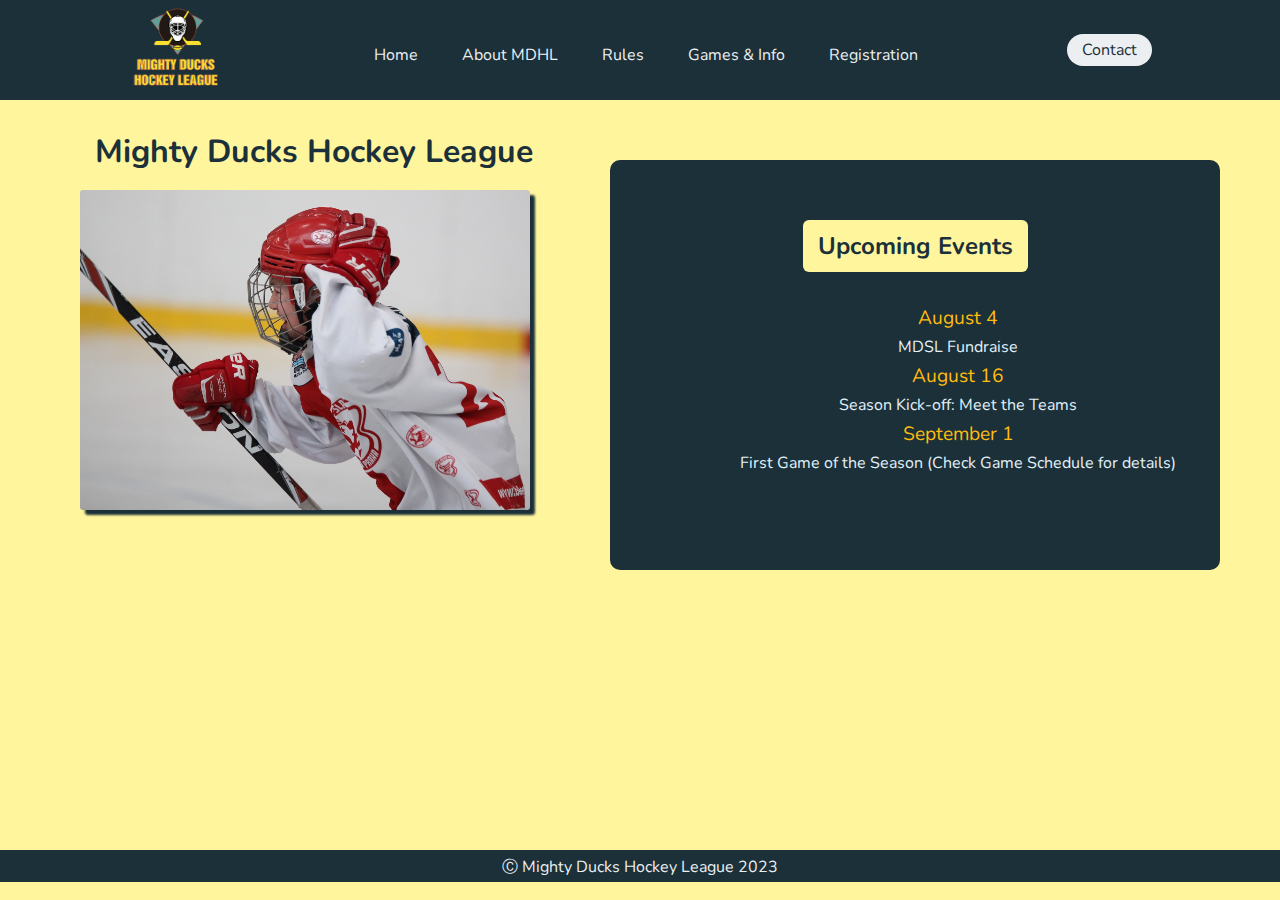
<file: index.html>
<!DOCTYPE html>
<html lang="en">

<head>
    <meta charset="UTF-8">
    <meta http-equiv="X-UA-Compatible" content="IE=edge">
    <meta name="viewport" content="width=device-width, initial-scale=1.0">
    <link rel="stylesheet" href="/styles/style4.css">
    <link rel="shortcut icon" href="assets/Logo_Mighty_ducks-01.ico" type="image/x-icon">
    <title>Mighty Ducks Hockey League</title>
</head>

<body>
    <header>
        <figure>
            <a href="index.html"><img src="assets/Logo_Mighty_ducks-01.png" alt="Logo_Mighty_ducks" id="logo"
                    class="logo"></a>
        </figure>
        <nav>
            <ul class="nav-links">
                <li><a href="#">Home</a></li>
                <li><a href="about.html">About MDHL</a></li>
                <li><a href="rules.html">Rules</a></li>
                <li><a href="game-info.html">Games & Info</a></li>
                <li><a href="registration.html">Registration</a></li>
            </ul>
        </nav>
        <a href="contact.html" class="btn">Contact</a>
    </header>
    <main>
        <aside >
            <h1>Mighty Ducks Hockey League</h1>
            <img src="assets/hockey_1.jpg" alt="hockey_1" id="hockey1" class="img">
        </aside>
        <section >
                <h2>Upcoming Events</h2>
                <dl>
                    <dt>August 4</dt>
                    <dd>MDSL Fundraise</dd>
                    <dt>August 16</dt>
                    <dd>Season Kick-off: Meet the Teams</dd>
                    <dt>September 1</dt>
                    <dd>First Game of the Season (Check Game Schedule for details)</dd>
                </dl>
        </section>

       
    
    </main>
    <footer>
        <p>
            Ⓒ Mighty Ducks Hockey League 2023
        </p>
    </footer>
</body>

</html>
</file>
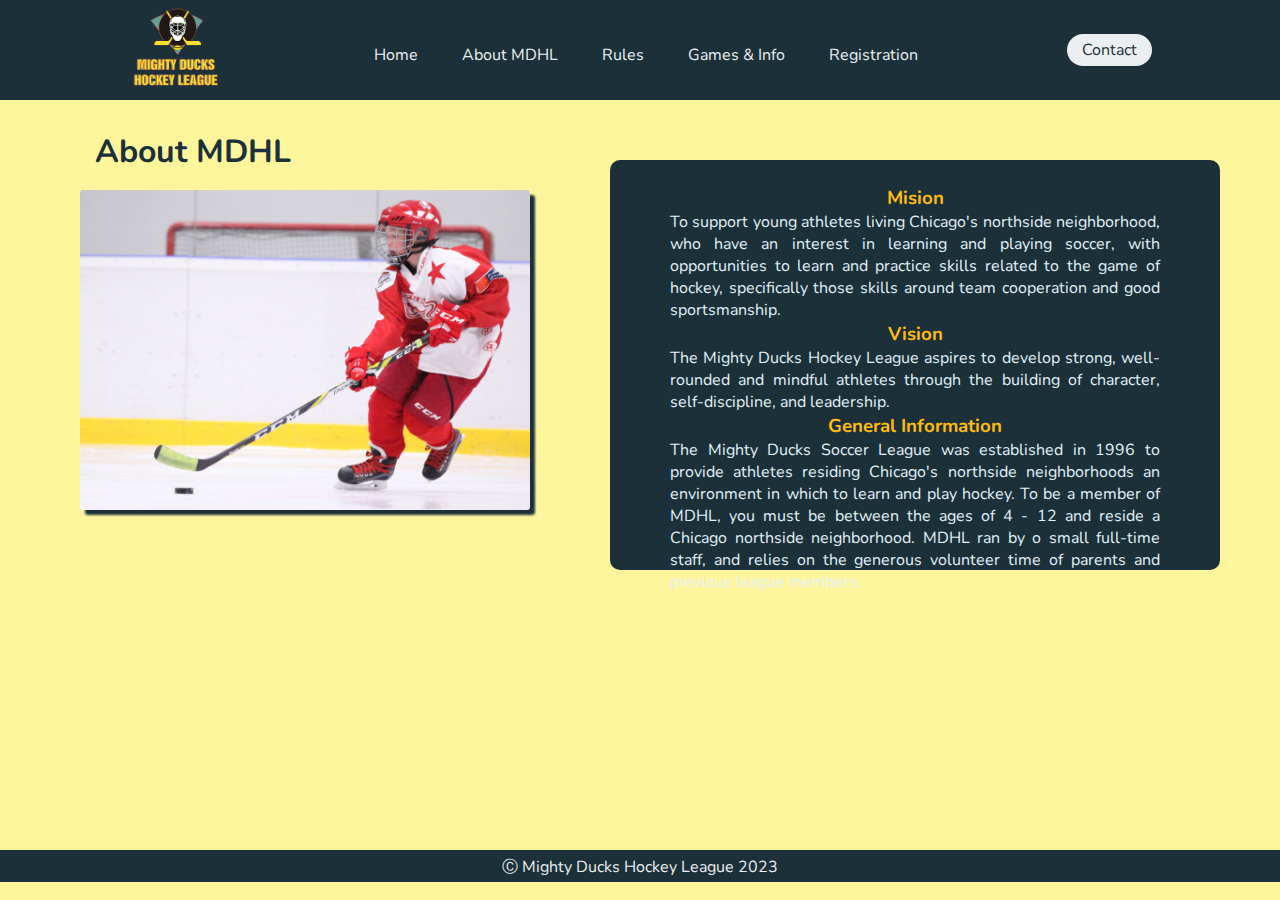
<file: about.html>
<!DOCTYPE html>
<html lang="en">

<head>
    <meta charset="UTF-8">
    <meta http-equiv="X-UA-Compatible" content="IE=edge">
    <meta name="viewport" content="width=device-width, initial-scale=1.0">
    <link rel="stylesheet" href="/styles/style4.css">
    <link rel="shortcut icon" href="assets/Logo_Mighty_ducks-01.ico" type="image/x-icon">
    <title>About MDHL</title>
</head>

<body>
    <header>
        <figure>
            <a href="index.html"><img src="assets/Logo_Mighty_ducks-01.png" alt="Logo_Mighty_ducks" id="logo"
                    class="logo"></a>
        </figure>
        <nav>
            <ul class="nav-links">
                <li><a href="index.html">Home</a></li>
                <li><a href="#">About MDHL</a></li>
                <li><a href="rules.html">Rules</a></li>
                <li><a href="game-info.html">Games & Info</a></li>
                <li><a href="registration.html">Registration</a></li>
            </ul>
        </nav>
        <a href="contact.html" class="btn">Contact</a>
    </header>
    <main>
        <aside>
            <h1>About MDHL</h1>
            <img src="assets/hockey_2.jpg" alt="hockey_2" id="hockey1" class="img">
        </aside>
        <section>

            <h3>Mision</h3>
            <p>To support young athletes living Chicago's northside neighborhood, who have an interest in
                learning and playing soccer, with opportunities to learn and practice skills related to the game of
                hockey, specifically those skills around team cooperation and good sportsmanship.</p>
            <h3>Vision</h3>
            <p>The Mighty Ducks Hockey League aspires to develop strong, well-rounded and mindful athletes
                through the building of character, self-discipline, and leadership.</p>
            <h3>General Information</h3>
            <p>The Mighty Ducks Soccer League was established in 1996 to provide athletes residing
                Chicago's northside neighborhoods an environment in which to learn and play hockey. To be a
                member of MDHL, you must be between the ages of 4 - 12 and reside a Chicago northside
                neighborhood. MDHL ran by o small full-time staff, and relies on the generous volunteer time of
                parents and previous league members.</p>

        </section>
    </main>
    <footer>
        <p>
            Ⓒ Mighty Ducks Hockey League 2023
        </p>
    </footer>
</body>

</html>
</file>
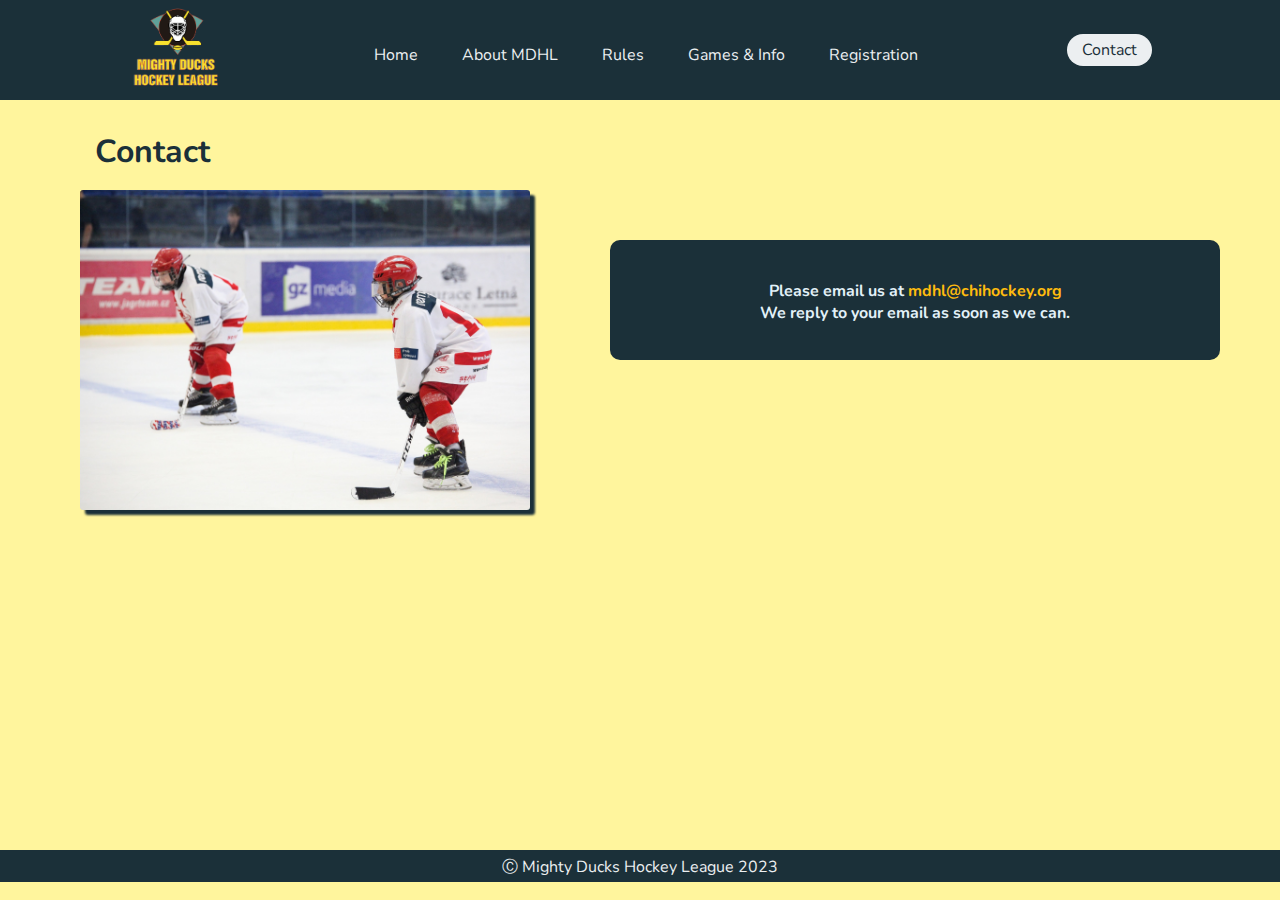
<file: contact.html>
<!DOCTYPE html>
<html lang="en">

<head>
    <meta charset="UTF-8">
    <meta http-equiv="X-UA-Compatible" content="IE=edge">
    <meta name="viewport" content="width=device-width, initial-scale=1.0">
    <link rel="stylesheet" href="/styles/style4.css">
    <link rel="shortcut icon" href="assets/Logo_Mighty_ducks-01.ico" type="image/x-icon">
    <title>Contact</title>
</head>

<body>
    <header>
        <figure>
            <a href="index.html"><img src="assets/Logo_Mighty_ducks-01.png" alt="Logo_Mighty_ducks" id="logo"
                    class="logo"></a>
        </figure>
        <nav>
            <ul class="nav-links">
                <li><a href="index.html">Home</a></li>
                <li><a href="about.html">About MDHL</a></li>
                <li><a href="rules.html">Rules</a></li>
                <li><a href="game-info.html">Games & Info</a></li>
                <li><a href="registration.html">Registration</a></li>
            </ul>
        </nav>
        <a href="#" class="btn">Contact</a>
    </header>
    <main>
        <aside>
            <h1>Contact</h1>
            <img src="assets/hockey_3.jpg" alt="hockey_3" id="hockey1" class="img">
        </aside>
        <section class="contact">
            <h4>Please email us at
                <a href="mailto:mdhl@chihockey.org">mdhl@chihockey.org</a>
            </h4>
            <h4>We reply to your email as soon as we can.</h4>

        </section>

    </main>
    <footer>
        <p>
            Ⓒ Mighty Ducks Hockey League 2023
        </p>
    </footer>
</body>

</html>
</file>
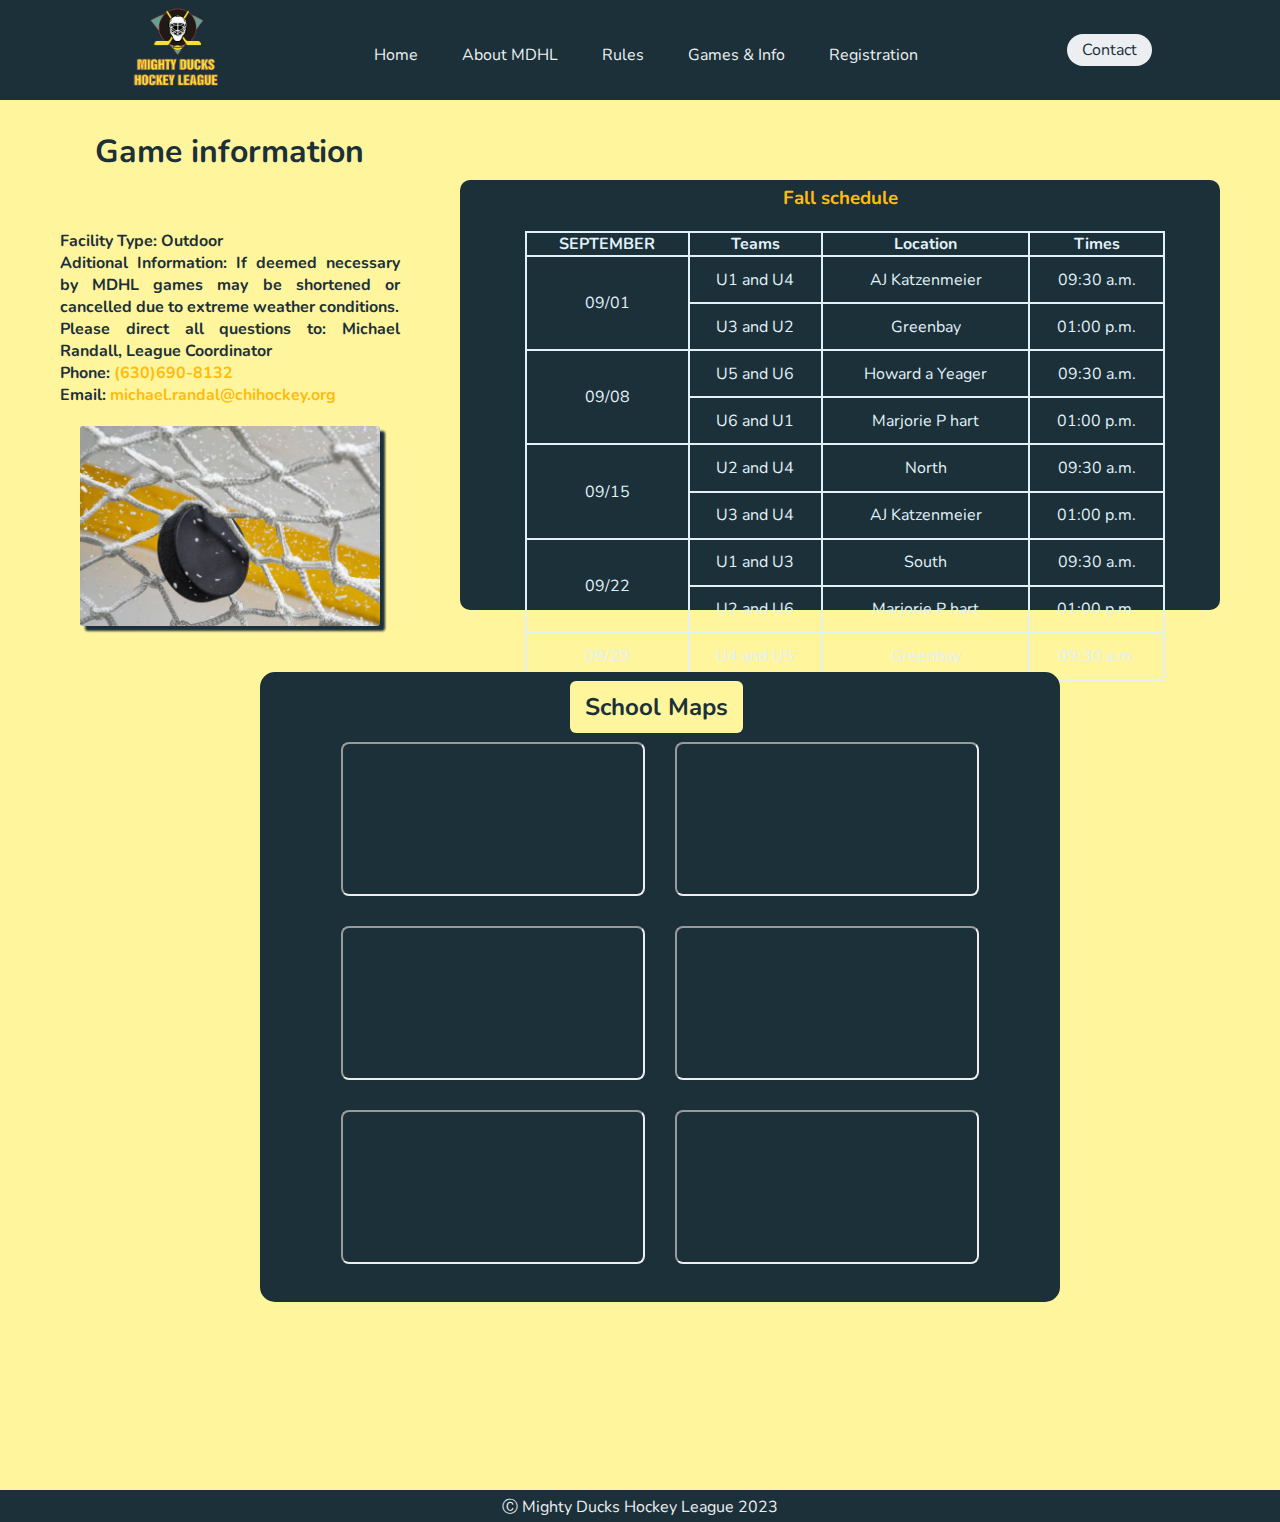
<file: game-info.html>
<!DOCTYPE html>
<html lang="en">

<head>
    <meta charset="UTF-8">
    <meta http-equiv="X-UA-Compatible" content="IE=edge">
    <meta name="viewport" content="width=device-width, initial-scale=1.0">
    <link rel="stylesheet" href="/styles/style4.css">
    <link rel="shortcut icon" href="assets/Logo_Mighty_ducks-01.ico" type="image/x-icon">
    <title>Game information</title>
</head>

<body>
    <header>
        <figure>
            <a href="index.html"><img src="assets/Logo_Mighty_ducks-01.png" alt="Logo_Mighty_ducks" id="logo"
                    class="logo"></a>
        </figure>
        <nav>
            <ul class="nav-links">
                <li><a href="index.html">Home</a></li>
                <li><a href="about.html">About MDHL</a></li>
                <li><a href="rules.html">Rules</a></li>
                <li><a href="#">Games & Info</a></li>
                <li><a href="registration.html">Registration</a></li>
            </ul>
        </nav>
        <a href="contact.html" class="btn">Contact</a>
    </header>
    <main class="main-r">
        <aside >
            <h1>Game information</h1>
            <article class="sport-p">
                <h4> Facility Type: Outdoor</h4>
                <h4>Aditional Information: If deemed necessary by MDHL games may be shortened or cancelled due to
                    extreme weather conditions.</h4>
                <h4> Please direct all questions to: Michael Randall, League Coordinator</h4>
                <h4>Phone:<a href="tel:690-8132"> (630)690-8132</a></h4>
                <h4> Email:<a href="mailto:michael.randal@chihockey.org"> michael.randal@chihockey.org</a></h4>
            </article>
            <img src="/assets/cosito-prueba.jpg" alt="img2" class="img2">
        </aside>

        <section class="section-table">
            <h3 class="fall">Fall schedule</h3>
            <table>
                <thead>
                    <tr>
                        <th>SEPTEMBER</th>
                        <th>Teams</th>
                        <th>Location</th>
                        <th>Times</th>
                    </tr>
                </thead>
                <tbody>
                    <tr>
                        <td rowspan="2">09/01</td>
                        <td>U1 and U4</td>
                        <td>AJ Katzenmeier</td>
                        <td>09:30 a.m.</td>
                    </tr>
                    <tr>
                        <td>U3 and U2</td>
                        <td>Greenbay</td>
                        <td>01:00 p.m.</td>
                    </tr>

                    <tr>
                        <td rowspan="2">09/08</td>
                        <td>U5 and U6</td>
                        <td>Howard a Yeager</td>
                        <td>09:30 a.m.</td>
                    </tr>
                    <tr>
                        <td>U6 and U1</td>
                        <td>Marjorie P hart</td>
                        <td>01:00 p.m.</td>
                    </tr>
                    <tr>
                        <td rowspan="2">09/15</td>
                        <td>U2 and U4</td>
                        <td>North</td>
                        <td>09:30 a.m.</td>
                    </tr>
                    <tr>
                        <td>U3 and U4</td>
                        <td>AJ Katzenmeier</td>
                        <td>01:00 p.m.</td>
                    </tr>
                    <tr>
                        <td rowspan="2">09/22</td>
                        <td>U1 and U3</td>
                        <td>South</td>
                        <td>09:30 a.m.</td>
                    </tr>
                    <tr>
                        <td>U2 and U6</td>
                        <td>Marjorie P hart</td>
                        <td>01:00 p.m.</td>
                    </tr>

                    <tr>
                        <td>09/29</td>
                        <td>U4 and U5</td>
                        <td>Greenbay</td>
                        <td>09:30 a.m.</td>
                    </tr>
                </tbody>
            </table> 
        </section>

        <div class="div-maps">
        <h2 class="title-maps">School Maps</h2>
        <div class="maps">
        <iframe class="maps-google" src="https://www.google.com/maps/embed?pb=!1m18!1m12!1m3!1d2969.0227959922513!2d-87.64002218490427!3d41.91386867115457!2m3!1f0!2f0!3f0!3m2!1i1024!2i768!4f13.1!3m3!1m2!1s0x880fd3407260c45b%3A0xb351205fae50c6f3!2sGreenbay%20Elementary!5e0!3m2!1sen!2sar!4v1675703444150!5m2!1sen!2sar"
            referrerpolicy="no-referrer-when-downgrade"></iframe>

        <iframe  class="maps-google" src="https://www.google.com/maps/embed?pb=!1m18!1m12!1m3!1d2969.6570181484876!2d-87.63125808490472!3d41.90023277200842!2m3!1f0!2f0!3f0!3m2!1i1024!2i768!4f13.1!3m3!1m2!1s0x880fd34e07f69da7%3A0x15e198c063fc787c!2sAJ%20Katzenmaier%20Elementary!5e0!3m2!1sen!2sar!4v1675703274979!5m2!1sen!2sar">

        </iframe>

        <iframe class="maps-google" src="https://www.google.com/maps/embed?pb=!1m18!1m12!1m3!1d2950.2698766737917!2d-87.85606978489133!3d42.3154422459114!2m3!1f0!2f0!3f0!3m2!1i1024!2i768!4f13.1!3m3!1m2!1s0x880feccac26b07c5%3A0x8b51fa5d6efe771a!2sHoward%20A.%20Yeager%20School%20(PREK-K)!5e0!3m2!1sen!2sar!4v1675703971085!5m2!1sen!2sar"
            allowfullscreen="" loading="lazy" referrerpolicy="no-referrer-when-downgrade"></iframe>

        <iframe class="maps-google" src="https://www.google.com/maps/embed?pb=!1m18!1m12!1m3!1d2968.289653643611!2d-87.64816138490377!3d41.92962687016763!2m3!1f0!2f0!3f0!3m2!1i1024!2i768!4f13.1!3m3!1m2!1s0x880fd30f2637f9d7%3A0xdbff5d5dfcfcfa35!2sMarjorie%20P%20Hart%20Elementary!5e0!3m2!1sen!2sar!4v1675704343016!5m2!1sen!2sar"
            allowfullscreen="" loading="lazy" referrerpolicy="no-referrer-when-downgrade"></iframe>

        <iframe  class="maps-google" src="https://www.google.com/maps/embed?pb=!1m18!1m12!1m3!1d2969.335363013993!2d-87.64831158490448!3d41.90714887157544!2m3!1f0!2f0!3f0!3m2!1i1024!2i768!4f13.1!3m3!1m2!1s0x880fd33af14860a5%3A0x5736e62f19086c62!2sNorth%20Elementary!5e0!3m2!1sen!2sar!4v1675704211531!5m2!1sen!2sar"
            allowfullscreen="" loading="lazy" referrerpolicy="no-referrer-when-downgrade"></iframe>

        <iframe class="maps-google" src="https://www.google.com/maps/embed?pb=!1m18!1m12!1m3!1d2950.1935229754977!2d-87.85678168489129!3d42.31707094580856!2m3!1f0!2f0!3f0!3m2!1i1024!2i768!4f13.1!3m3!1m2!1s0x880feccac2135a21%3A0x8ce88e90b96bbec1!2sSouth%20Elementary%20School%20(K-5)!5e0!3m2!1sen!2sar!4v1675704446393!5m2!1sen!2sar"
            allowfullscreen="" loading="lazy" referrerpolicy="no-referrer-when-downgrade"></iframe>
        </div>
    </div>
    </main>
    <footer class="footer-registration">
        <p>
            Ⓒ Mighty Ducks Hockey League 2023
        </p>
    </footer>
</body>

</html>
</file>
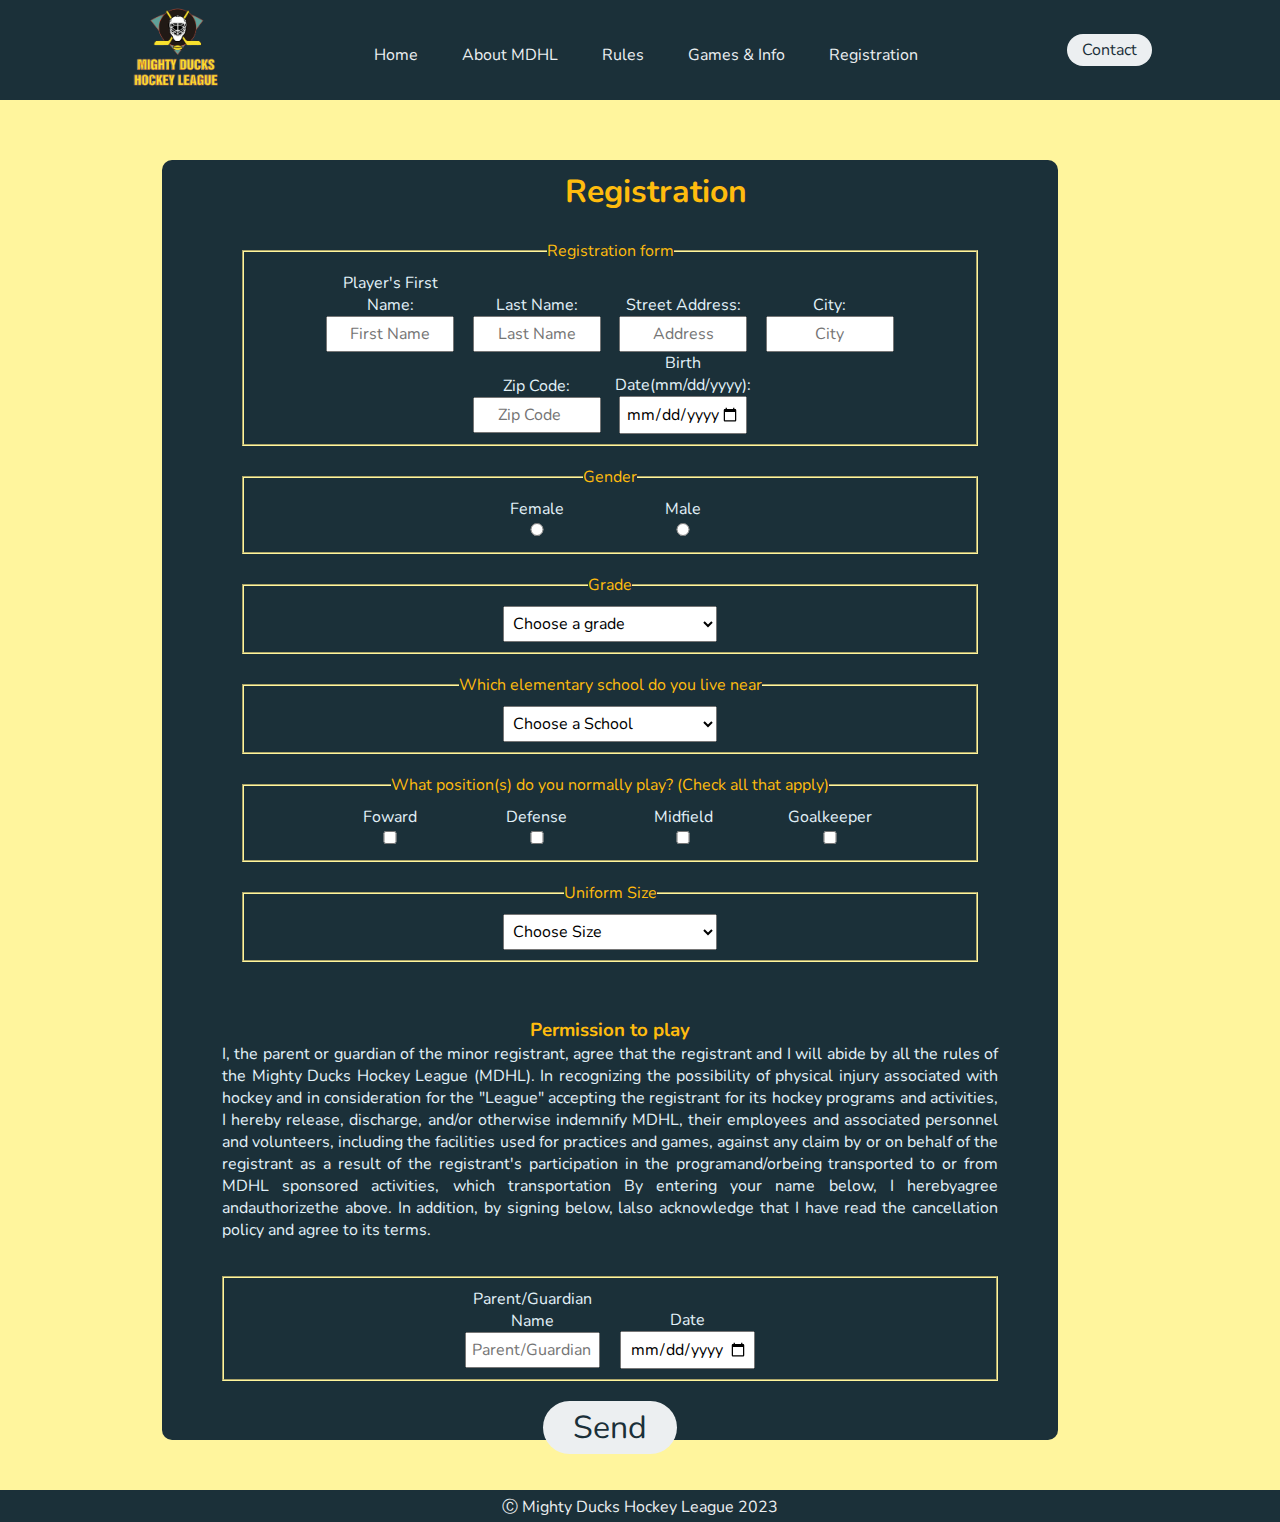
<file: registration.html>
<!DOCTYPE html>
<html lang="en">

<head>
    <meta charset="UTF-8">
    <meta http-equiv="X-UA-Compatible" content="IE=edge">
    <meta name="viewport" content="width=device-width, initial-scale=1.0">
    <link rel="stylesheet" href="styles/style4.css">
    <link rel="shortcut icon" href="/assets/Logo_Mighty_ducks-01.ico" type="image/x-icon">
    <title>Registration form</title>
</head>

<body>
    <header>
        <figure>
            <a href="index.html"><img src="assets/Logo_Mighty_ducks-01.png" alt="Logo_Mighty_ducks" id="logo"
                    class="logo"></a>
        </figure>
        <nav>
            
            <ul class="nav-links">
                <li><a href="index.html">Home</a></li>
                <li><a href="about.html">About MDHL</a></li>
                <li><a href="rules.html">Rules</a></li>
                <li><a href="game-info.html">Games & Info</a></li>
                <li><a href="#">Registration</a></li>
            </ul>
        </nav>
        <a href="contact.html" class="btn">Contact</a>
    </header>
    <main class="main-r">
        <section class="form-section">
            <h1>Registration</h1>
            <form action="/show_data.html" method="get" class="registration">
                <fieldset>
                    <legend>Registration form</legend>

                    <label for="FirstName">Player's First Name:
                        <input type="text" name="FirstName" id="firstName" placeholder="First Name">
                    </label>

                    <label for="LastName">Last Name:
                        <input type="text" name="LastName" id="lastName" placeholder="Last Name">
                    </label>

                    <label for="Address">Street Address:
                        <input type="text" name="Address" id="address" placeholder="Address">
                    </label>

                    <label for="City">City:
                        <input type="text" name="City" id="city" placeholder="City">
                    </label>

                    <label for="ZipCode">Zip Code:
                        <input type="number" name="ZipCode" id="zip" placeholder="Zip Code">
                    </label>

                    <label for="BirthDate">Birth Date(mm/dd/yyyy):
                        <input type="date" name="BirthDate" id="birthDate">
                    </label>
                </fieldset>
                <fieldset>
                    <legend>Gender</legend>
                    <label for="female">Female
                        <input type="radio" id="female" name="gender" value="Female">
                    </label>
                    <label for="male">Male
                        <input type="radio" id="male" name="gender" value="Male">
                    </label>
                </fieldset>
                <fieldset>
                    <legend>Grade</legend>
                    <select name="grade" id="grade">
                        <option selected disabled>Choose a grade</option>
                        <option value="Pre-School">Pre-School</option>
                        <option value="1st">1°st</option>
                        <option value="2nd">2°nd</option>
                        <option value="3rd">3°rd</option>
                        <option value="4th">4°th</option>
                        <option value="5th">5°th</option>
                    </select>
                </fieldset>
                <fieldset>
                    <legend>Which elementary school do you live near</legend>
                    <select name="school" id="school">
                        <option selected disabled>Choose a School</option>
                        <option value="AJ Katzenmeier">AJ Katzenmeier</option>
                        <option value="Greenbay">Greenbay</option>
                        <option value="Howard a Yeager">Howard a Yeager</option>
                        <option value="Marjorie P hart">Marjorie P hart</option>
                        <option value="North Elementary">North Elementary</option>
                        <option value="South Elementary">South Elementary</option>
                    </select>
                </fieldset>
                <fieldset>
                    <legend>What position(s) do you normally play? (Check all that apply)</legend>

                    <label for="foward">Foward
                        <input type="checkbox" name="position" id="foward" value="Foward">
                    </label>
                    <label for="defense">Defense
                        <input type="checkbox" name="position" id="defense" value="Defense">
                    </label>
                    <label for="midfield">Midfield
                        <input type="checkbox" name="position" id="midfield" value="Midfield">
                    </label>

                    <label for="goalkeeper">Goalkeeper
                        <input type="checkbox" name="position" id="goalkeeper" value="Goalkeeper">
                    </label>
                </fieldset>
                <fieldset>
                    <legend>Uniform Size</legend>
                    <select name="size" id="size">
                        <option selected disabled>Choose Size</option>
                        <option value="Youth Small">Youth Small</option>
                        <option value="Youth Medium">Youth Medium</option>
                        <option value="Youth Large">Youth Large</option>
                        <option value="Small">Small</option>
                        <option value="Medium">Medium</option>
                        <option value="Large">Large</option>
                        <option value="Extra Large">Extra Large</option>
                    </select>
                </fieldset>
                <div class="permission">
                    <h3>Permission to play</h3>
                    <p>
                        I, the parent or guardian of the minor registrant, agree that the registrant and I will
                        abide by all
                        the
                        rules of the Mighty Ducks Hockey League (MDHL). In recognizing the possibility of physical
                        injury
                        associated with hockey and in consideration for the "League" accepting the registrant for
                        its
                        hockey programs and activities, I hereby release, discharge, and/or otherwise indemnify
                        MDHL,
                        their employees and associated personnel and volunteers, including the facilities used for
                        practices and games, against any claim by or on behalf of the registrant as a result of the
                        registrant's participation in the programand/orbeing transported to or from MDHL sponsored
                        activities, which transportation
                        By entering your name below, I herebyagree andauthorizethe above. In addition, by signing
                        below,
                        lalso
                        acknowledge that I have read the cancellation policy and agree to its terms.
                    </p>
                    <fieldset class="autorization">
                        <label for="NameParent">Parent/Guardian Name
                            <input type="text" name="NameParent" id="nameParent" placeholder="Parent/Guardian Name">
                        </label>
                        <label for="Date">Date
                            <input type="date" name="Date" id="date" >
                        </label>
                    </fieldset>

                </div>
                <input type="submit" value="Send" class="button-send">

            </form>
        </section>
    </main>
    <footer class="footer-registration">
        <p>
            Ⓒ Mighty Ducks Hockey League 2023
        </p>
    </footer>
</body>

</html>
</file>
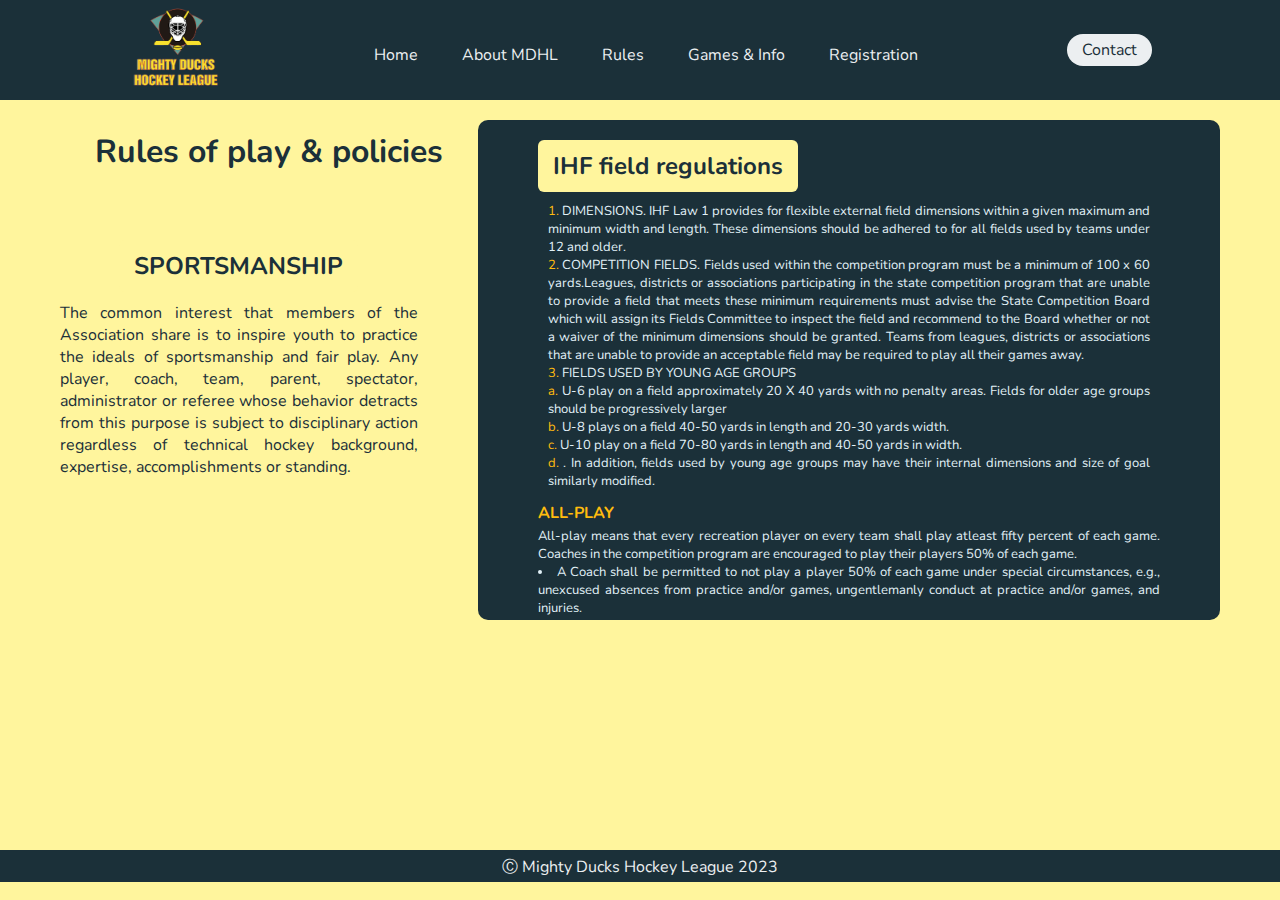
<file: rules.html>
<!DOCTYPE html>
<html lang="en">

<head>
    <meta charset="UTF-8">
    <meta http-equiv="X-UA-Compatible" content="IE=edge">
    <meta name="viewport" content="width=device-width, initial-scale=1.0">
    <link rel="stylesheet" href="/styles/style4.css">
    <link rel="shortcut icon" href="assets/Logo_Mighty_ducks-01.ico" type="image/x-icon">
    <title>Rules of play & policies</title>
</head>

<body>
    <header>
        <figure>
            <a href="index.html"><img src="assets/Logo_Mighty_ducks-01.png" alt="Logo_Mighty_ducks" id="logo"
                    class="logo"></a>
        </figure>
        <nav>
            <ul class="nav-links">
                <li><a href="index.html">Home</a></li>
                <li><a href="about.html">About MDHL</a></li>
                <li><a href="#">Rules</a></li>
                <li><a href="game-info.html">Games & Info</a></li>
                <li><a href="registration.html">Registration</a></li>
            </ul>
        </nav>
        <a href="contact.html" class="btn">Contact</a>
    </header>
    <main>
        <aside class="rules">

            <h1>Rules of play & policies</h1>
            <h2 class="title-rules">SPORTSMANSHIP</h2>
            <p class="sport-p"> The common interest that members of the Association share is to inspire
                youth to practice the ideals of sportsmanship and fair play. Any player, coach,
                team, parent, spectator, administrator or referee whose behavior detracts from
                this purpose is subject to disciplinary action regardless of technical hockey
                background, expertise, accomplishments or standing.</p>
        </aside>
        <section class="rules-list">
            <h2 class="title-list">IHF field regulations</h2>
            <ol class="li">
                <li>DIMENSIONS. IHF Law 1 provides for flexible external field dimensions within
                    a given maximum and minimum width and length. These dimensions should be
                    adhered to for all fields used by teams under 12 and older.</li>
                <li>COMPETITION FIELDS. Fields used within the competition program must be
                    a minimum of 100 x 60 yards.Leagues, districts or associations participating in
                    the state competition program that are unable to provide a field that meets these
                    minimum requirements must advise the State Competition Board which will
                    assign its Fields Committee to inspect the field and recommend to the Board
                    whether or not a waiver of the minimum dimensions should be granted. Teams
                    from leagues, districts or associations that are unable to provide an acceptable
                    field may be required to play all their games away.</li>
                <li>FIELDS USED BY YOUNG AGE GROUPS
                    <ol>
                        <li>U-6 play on a field approximately 20 X 40 yards with no penalty areas. Fields
                            for older age groups should be progressively larger</li>
                        <li>U-8 plays on a field 40-50 yards in length and 20-30 yards width.</li>
                        <li>U-10 play on a field 70-80 yards in length and 40-50 yards in width.</li>
                        <li>. In addition, fields used by young age groups may have their internal
                            dimensions and size of goal similarly modified.</li>
                    </ol>
                </li>
            </ol>
            <h4 class="title-play">ALL-PLAY</h4>
            <p class="all-play"> All-play means that every recreation player on every team shall play atleast
                fifty percent of each game. Coaches in the competition program are encouraged
                to play their players 50% of each game.</p>
            <ul>
                <li>A Coach shall be permitted to not play a player 50% of each game
                    under special circumstances, e.g., unexcused absences from practice
                    and/or games, ungentlemanly conduct at practice and/or games, and
                    injuries.</li>
            </ul>

        </section>
    </main>
    <footer>
        <p>
            Ⓒ Mighty Ducks Hockey League 2023
        </p>
    </footer>
</body>

</html>
</file>
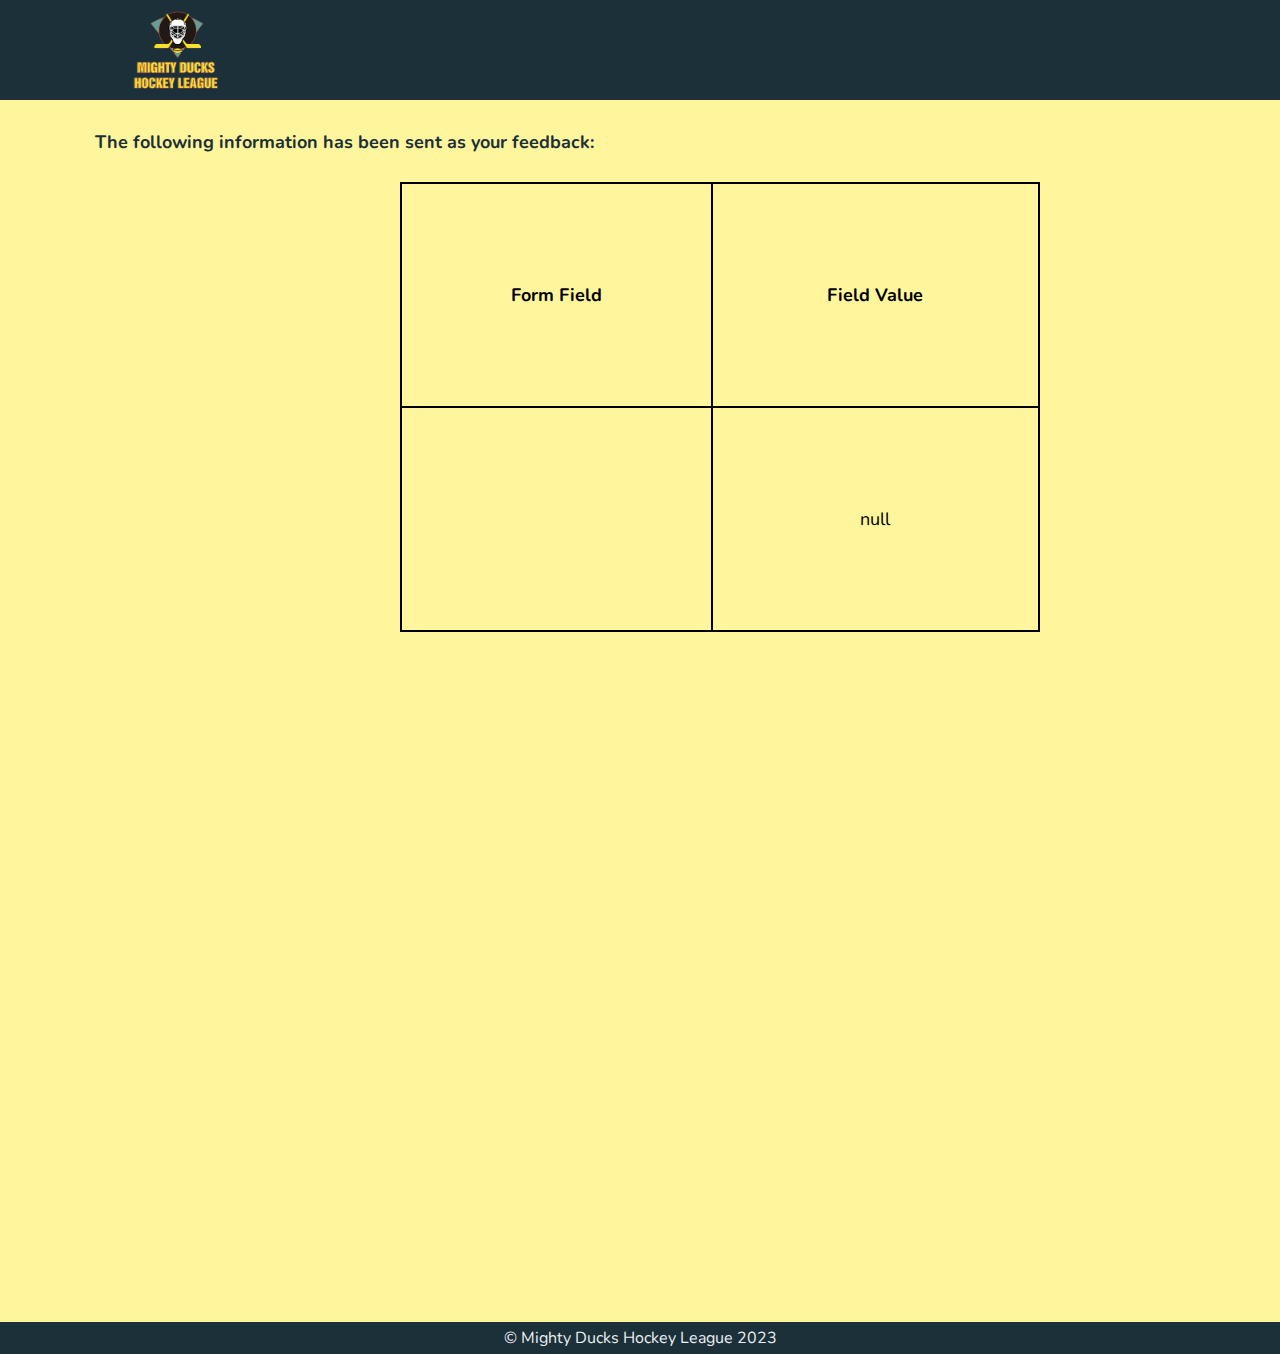
<file: show_data.html>
<html>

<head>
  <link rel="stylesheet" href="styles/style4.css">
  <link rel="shortcut icon" href="/assets/Logo_Mighty_ducks-01.ico" type="image/x-icon">
  <title>Feedback Sent</title>
</head>
<header>
  <figure>
    <a href="registration.html"><img src="assets/Logo_Mighty_ducks-01.png" alt="Logo_Mighty_ducks" id="logo" class="logo"></a>
  </figure>

</header>

<body>
  <p align=center>&nbsp;</p>
  <h1 align=center>
    <font size="+1">The following information has been sent as your
      feedback:</font>
  </h1>

  <table border="1" align=center width="226" class="table-show">
    <tr>
      <th align="center">Form Field</th>
      <th align="center">Field Value</th>
    </tr>

    <script language="javascript">
      var args = location.search.substr(1).split('&');
      for (var i = 0; i < args.length; ++i) {
        var parts = args[i].split('=');
        if (parts != null) {
          var field = parts[0];
          var value = parts[1];
          if (value == null) {
            value = "null"
          }
          else {
            value = '"' + unescape(value.replace(/\+/g, ' ')) + '"';
          }

          document.writeln('<tr><td align="center">' + field + '</td>');
          document.writeln('<td align="center">' + value + '</td></tr>');
        }
      }
    </script>

    <noscript>
      <tr>
        <td>
          <p>You need to turn on Javascript in your browser.</p>

          <p>In Microsoft Internet Explorer 4 or greater:</p>
          <ul>
            <li>From the "Tools" menu (in IE 4, it's the "View" menu), select "Internet Options".</li>
            <li>Click on the "Security" tab.</li>
            <li>Click on the "Custom Level" button. (In IE 4, select "Custom"
              and then click on "Settings...".)</li>
            <li>Under "Active scripting" make sure "Enable" is selected.</li>
          </ul>

          <p>In Netscape version 4 or greater:</p>
          <ul>
            <li>From the <b>Edit</b> menu, select <b>Preferences</b>.</li>
            <li>In the <b>Category</b> list on the left, click on the word "Advanced".</li>
            <li>In the panel on the right, make sure "Enable JavaScript" is checked.</li>
            <li>Click the <b>OK</b> button.</li>
          </ul>

        </td>
      </tr>
    </noscript>

  </table>
  <main></main>
  <footer>© Mighty Ducks Hockey League 2023</footer>
</body>

</html>
</file>
<file: styles/style4.css>
@import url('https://fonts.googleapis.com/css2?family=Alata&family=Lilita+One&family=Nunito:ital,wght@0,600;1,600;1,700&display=swap');


* {
    box-sizing: border-box;
    margin: 0;
    padding: 0;
    font-family: 'Nunito', sans-serif;
}

body {
    background-color: #fff59d;

}


header {
    background-color: #1b3039;
    display: flex;
    justify-content: space-between;
    align-items: center;
    height: 100px;
    padding: 5px 10%;

}


header .logo {
    height: 100px;
    width: auto;
    cursor: pointer;
    transition: all 0.3s;
}

header .logo:hover {
    transform: scale(1.2);

}

header .nav-links {
    list-style: none;
}

header .nav-links li {
    display: inline-block;
    padding: 0 20px;
    font-size: medium;
}

header .nav-links li:hover {
    transform: scale(1.1);
}

header .nav-links a {
    font-size: 700;
    color: #eceff1;
    text-decoration: none;

}

header .nav-links li a:hover {
    color: #ffbc0e;
}

header .btn {
    text-decoration: none;
    font-size: 700;
    color: #1b3039;
    padding: 5px 15px;
    background: #eceff1;
    border: none;
    border-radius: 50px;
    cursor: pointer;
    transition: all 0.3s ease 0s;
}

header .btn:hover {
    background-color: #e2f1f8;
    color: #ffbc0e;
    transform: scale(1.1);
}

main {
    display: flex;
    justify-content: space-evenly;
    height: 80vh;

}

aside {
    margin-top: 30px;
    text-align: center;
    width: 50%;
    height: 410px;
    padding: 60px 60px;

}


section {
    margin-top: 60px;
    margin-right: 60px;
    text-align: center;
    width: 50%;
    height: 410px;
    background-color: #1b3039;
    color: #e2f1f8;
    padding: 60px 60px;
    border-radius: 10px;
}

.form-section {
    display: flex;
    width: 70%;
    height: 80rem;
    background-color: #1b3039;
    color: #e2f1f8;
    border-radius: 10px;
}

.form-section>form>fieldset {
    margin: 20px;
    border-color: #fff59d;
}

.form-section>form>fieldset>legend {
    color: #ffbc0e;
}

.registration>fieldset {
    padding: 10px;
}

.form-section>h1 {
    position: absolute;
    color: #ffbc0e;
    top: 160px;
    left: 550px;
}

.autorization {
    padding: 10px;
    border-color: #fff59d;
}

fieldset>label {
    align-self: center;
    display: inline-block;
    width: 20%;
}

fieldset>label>input {
    display: inline-block;
    width: 90%;
    align-self: center;
    text-align: center;
    padding: 5px 5px;
    font-size: medium;
}

fieldset>select {

    width: 30%;
    align-self: center;
    padding: 5px 5px;
    font-size: medium;

}

.permission {
    position: relative;
    top: 70px;
}


.button-send {
    position: relative;
    top: 90px;
    font-size: xx-large;
    color: #1b3039;
    padding: 5px 30px;
    background: #eceff1;
    border: none;
    border-radius: 50px;
    cursor: pointer;
    transition: all 0.3s ease 0s;

}

.button-send:hover {
    background-color: #e2f1f8;
    color: #ffbc0e;
    transform: scale(1.1);
}



.rules-list {
    margin-top: 20px;
    width: 80%;
    height: 500px;
    text-align: justify;
}

h3 {
    display: inline-block;
    position: relative;
    top: -35px;
    color: #ffbc0e;
}

a {
    color: #ffbc0e;
    text-decoration: none;
}

p {
    position: relative;
    top: -35px;
    text-align: justify;
}

.sport-p {
    color: #1b3039;
    position: relative;
    display: inline-block;
    text-align: justify;
    top: 60px;
}

h1 {
    color: #1b3039;
    display: inline-block;
    position: absolute;
    top: 120px;
    left: 80px;
    padding: 10px 15px;
    border-radius: 18px;
    font-size: xx-large;
}

h2 {
    background-color: #fff59d;
    color: #1b3039;
    display: inline-block;
    padding: 10px 15px;
    border-radius: 6px;
}

h5 {
    font-weight: bolder;
    font-size: mediums;
}

.title-rules {
    display: inline-block;
    position: relative;
    top: 50px;
}

.title-list {
    background-color: #fff59d;
    color: #1b3039;
    display: inline-block;
    padding: 10px 15px;
    border-radius: 6px;
    position: relative;
    top: -40px;
}

h4 {
    position: relative;
    top: -20px;
}

.title-play {
    position: relative;
    top: 2px;
    color: #ffbc0e;
}

.all-play {
    position: relative;
    top: 5px;
    font-size: small;
}

.contact {
    position: relative;
    top: 80px;
    height: 50px;
}

dl {
    position: absolute;
    left: 740px;
    top: 300px;

}

dt {
    margin: 5px;
    font-size: larger;
    color: #ffbc0e
}

.img {
    height: 320px;
    width: 450px;
    border-radius: 3px;
    filter: drop-shadow(5px 5px 1px #1b3039);
    transition: all 0.3s;
}

.img:hover {
    transform: scale(1.1);
}



.li {
    list-style-position: inside;
    font-size: small;
    margin: 10px;
    margin-top: -30px;
}

.li>li>ol>li {
    list-style-type: lower-latin;
}

ol>li::marker {
    color: #ffbc0e
}

ul>li {
    list-style-position: inside;
    font-size: small;
    position: relative;
    top: 5px;
}

table {

    position: relative;
    top: -35px;
    left: 5px;
    height: 50vh;
    width: 40rem;
    caption-side: bottom;
    border-spacing: 5px;
    border-collapse: collapse;
    text-align: center;
    font-size: medium;
}

table,
th,
tr,
td {
    border: 2px solid;

}

.section-table {
    position: relative;
    top: 20px;

    width: 65%;
    height: 430px;
}

.fall {
    display: inline-block;
    position: relative;
    top: -55px;
    color: #ffbc0e;
}

.img2 {
    position: relative;
    top: 60px;
    height: auto;
    width: 300px;
    border-radius: 3px;
    filter: drop-shadow(5px 5px 1px #1b3039);
    transition: all 0.3s;
}

.img2:hover {
    transform: scale(1.2);
}

.table-show {

    position: relative;
    top: 60px;
    left: 400px;
    height: 50vh;
    width: 40rem;
    caption-side: bottom;
    border-spacing: 5px;
    border-collapse: collapse;
    text-align: center;
    font-size: large
}


.div-maps {
    position: absolute;
    top:42rem;
    left: 260px;
    background-color: #1b3039;
    border-radius: 15px;
    padding: 60px 30px;
    width: 50rem;
    height: 630px;

}

.title-maps{
position: absolute;
top:9px;left: 310px;
}

.maps {
    display: flex;
    justify-content: center;
    flex-wrap: wrap;
    gap: 30px;
    align-items: center;
    padding: 10px;
}


footer {
    width: 100%;
    position: absolute;
    left: -30px;
    margin: 30px;
    padding: 5px;
    background-color: #1b3039;
    text-align: center;
    color: #eceff1;

}

footer>p {
    text-align: center;
    position: relative;
    top: 1px;
}

.main-r {
    display: flex;
    justify-content: space-evenly;
    height: 85rem;
}

.maps-google{
    border-radius: 8px;
    transition: all 0.3s;
}

.maps-google:hover{
    transform: scale(1.2);
}

@media screen and (min-width:375px) {
    nav{
        flex-direction: column;
    }
    .logo{
        justify-content: center;
    }
}
</file>
